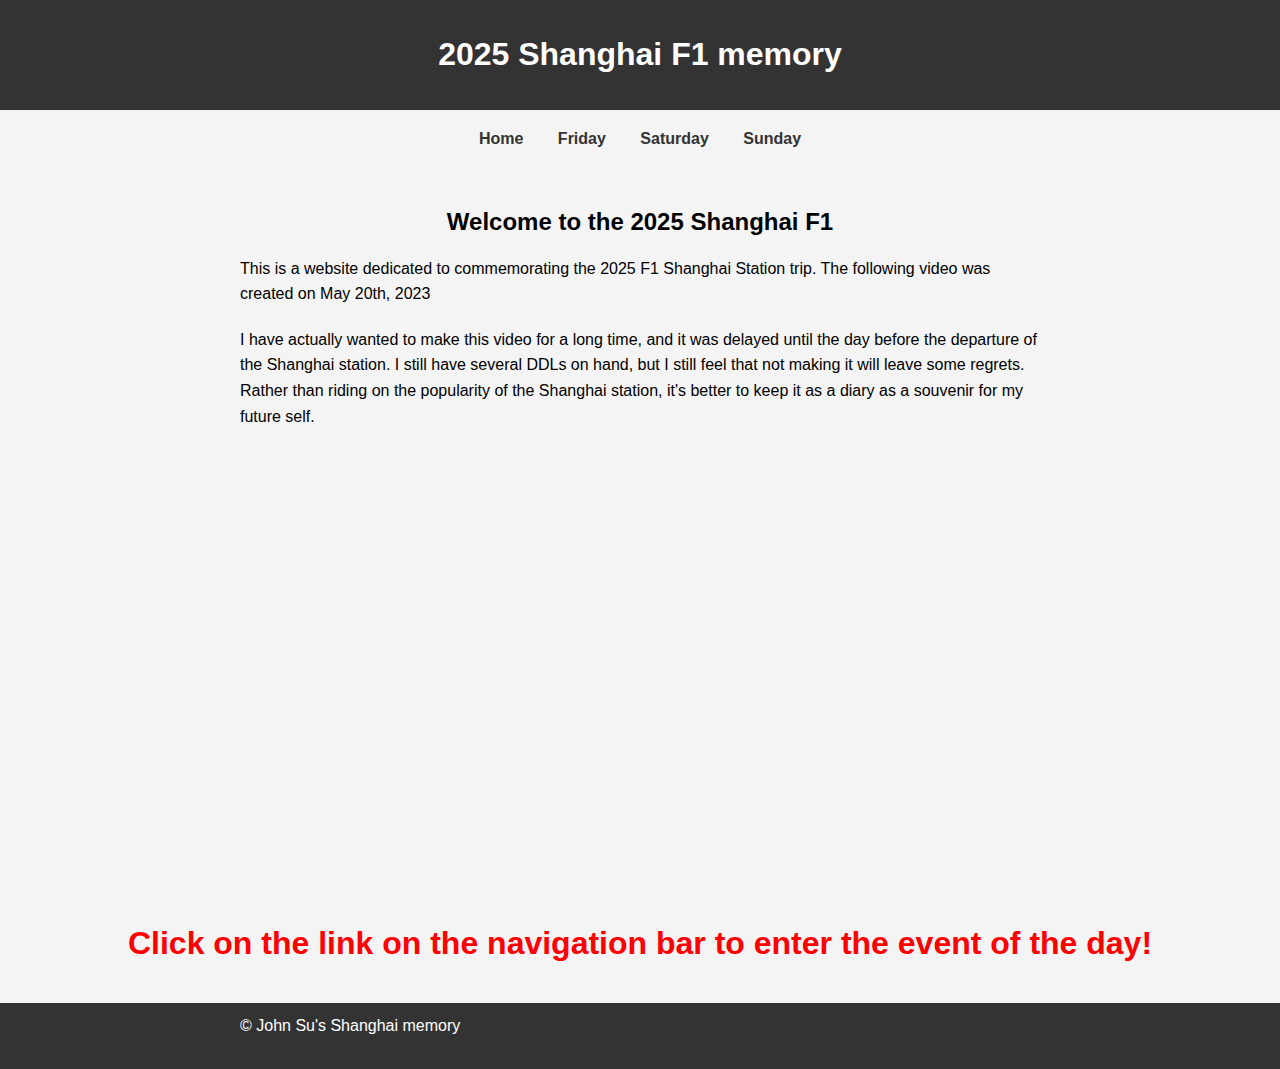
<file: index.html>
<!DOCTYPE html>
<html lang="en">
<head>
    <meta charset="UTF-8">
    <meta name="viewport" content="width=device-width, initial-scale=1.0">
    <title>2025 Shanghai F1</title>
    <link rel="stylesheet" href="style.css" />
</head>
<body>

<header>
    <h1>2025 Shanghai F1 memory</h1>
</header>

<nav>
    <a href="index.html">Home</a>
    <a href="friday.html">Friday</a>
    <a href="saturday.html">Saturday</a>
    <a href="sunday.html">Sunday</a>
</nav>

<main>
    <h2>Welcome to the 2025 Shanghai F1</h2>
    <p>This is a website dedicated to commemorating the 2025 F1 Shanghai Station trip. The following video was created on May 20th, 2023</p>
    <p>I have actually wanted to make this video for a long time, and it was delayed until the day before the departure of the Shanghai station. I still have several DDLs on hand, but I still feel that not making it will leave some regrets. Rather than riding on the popularity of the Shanghai station, it's better to keep it as a diary as a souvenir for my future self.</p>
    <iframe src="//player.bilibili.com/player.html?isOutside=true&aid=114191469905538&bvid=BV1PPXAYpEwN&cid=28959179662&p=1" style="height:450px;width:800px;" scrolling="no" border="0" frameborder="no" framespacing="0" allowfullscreen="true"></iframe>
    <h1 class="warning">Click on the link on the navigation bar to enter the event of the day!</h1>
</main>

<footer>
    <p>&copy; John Su's Shanghai memory</p>
</footer>

</body>
</html>
</file>
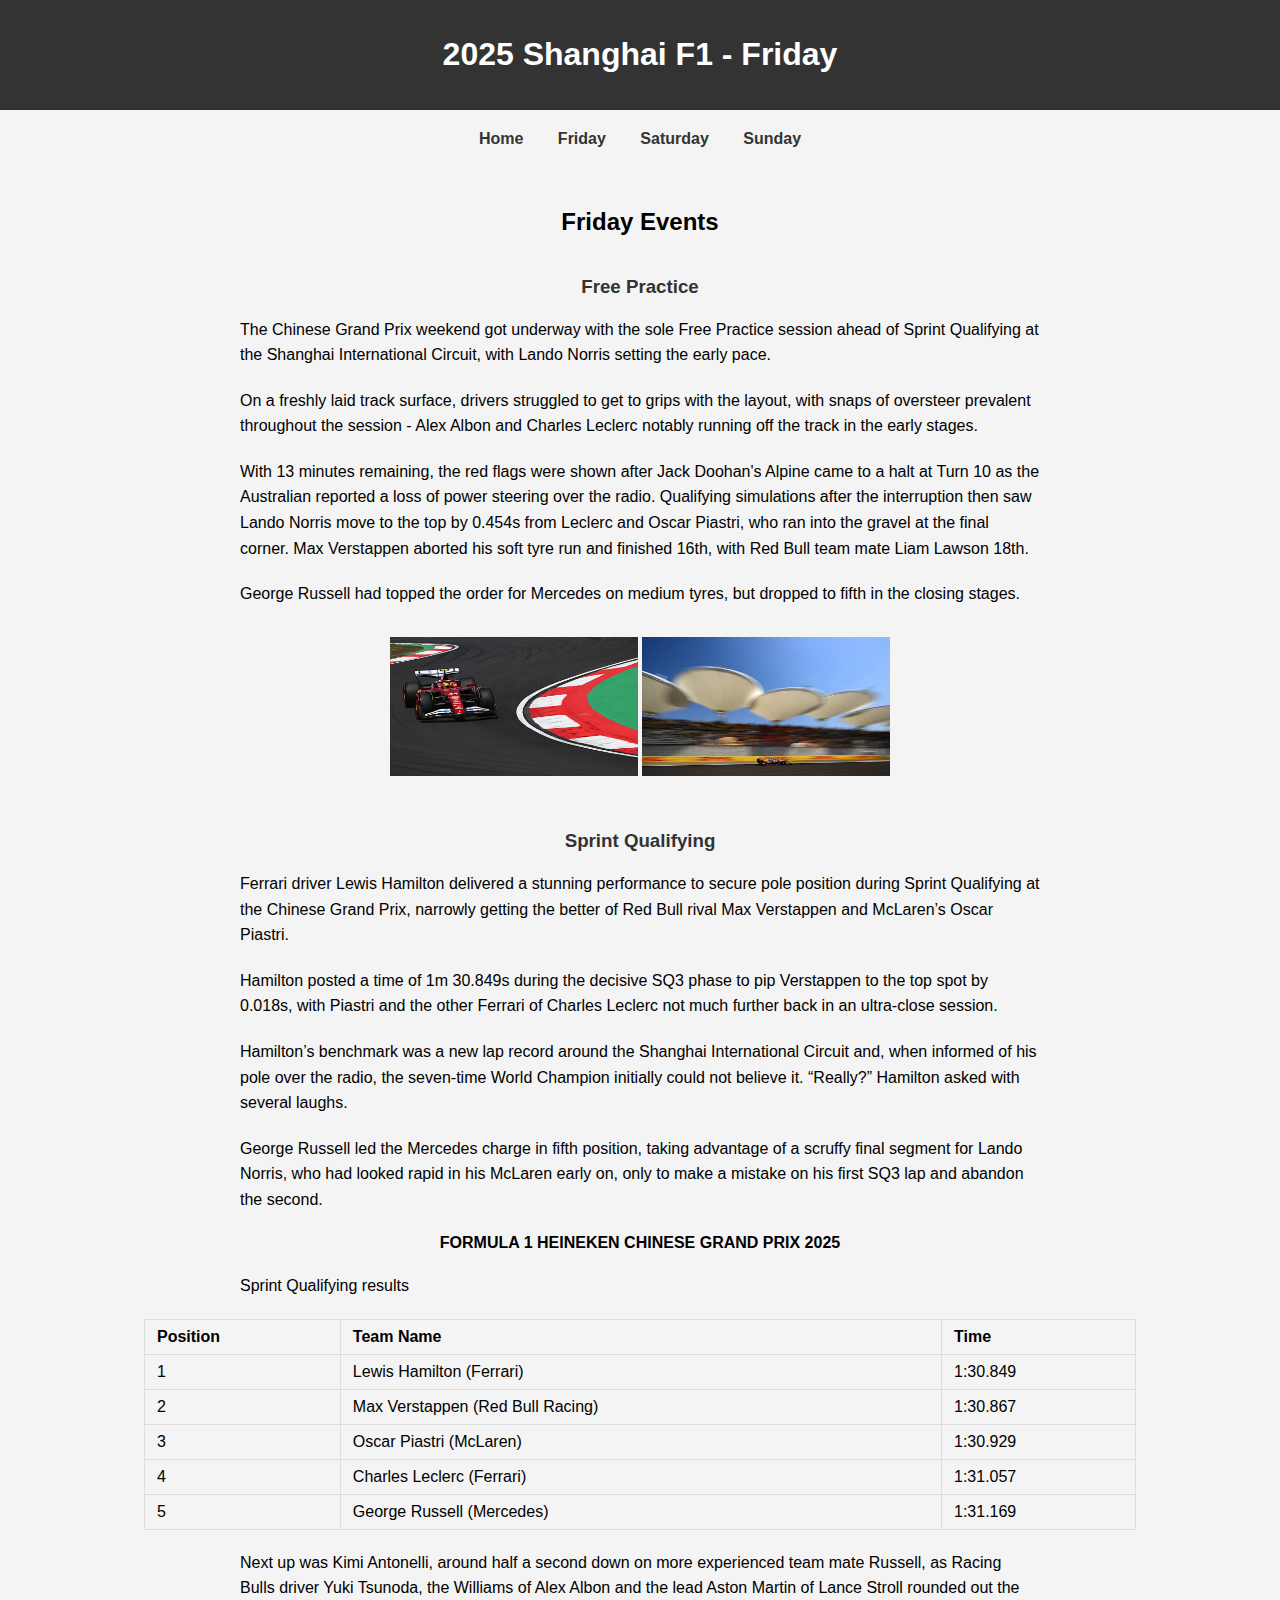
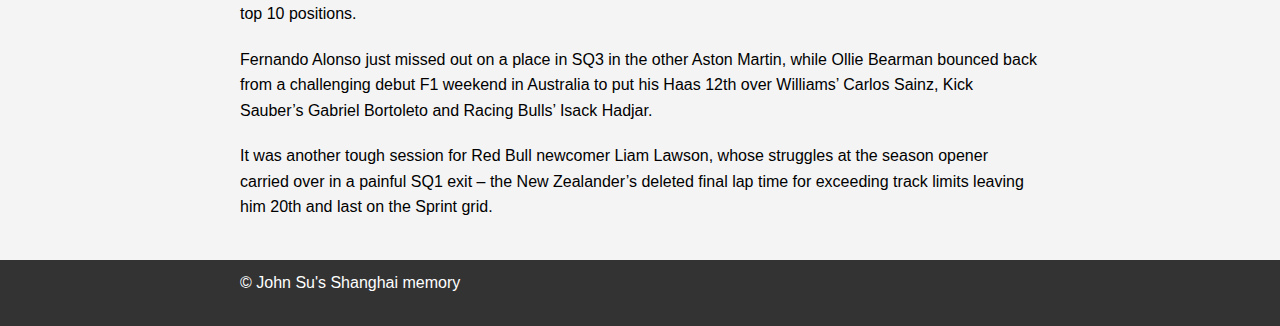
<file: friday.html>
<!DOCTYPE html>
<html lang="en">
<head>
    <meta charset="UTF-8">
    <meta name="viewport" content="width=device-width, initial-scale=1.0">
    <title>2025 Shanghai F1 - Friday</title>
    <link rel="stylesheet" href="style.css" />
</head>
<body>

<header>
    <h1>2025 Shanghai F1 - Friday</h1>
</header>

<nav>
    <a href="index.html">Home</a>
    <a href="friday.html">Friday</a>
    <a href="saturday.html">Saturday</a>
    <a href="sunday.html">Sunday</a>
</nav>

<main>
    <h2>Friday Events</h2>

    <h3>Free Practice</h3>
    <p>The Chinese Grand Prix weekend got underway with the sole Free Practice session ahead of Sprint Qualifying at the Shanghai International Circuit, with Lando Norris setting the early pace.</p>
    <p>On a freshly laid track surface, drivers struggled to get to grips with the layout, with snaps of oversteer prevalent throughout the session - Alex Albon and Charles Leclerc notably running off the track in the early stages.</p>
    <p>With 13 minutes remaining, the red flags were shown after Jack Doohan's Alpine came to a halt at Turn 10 as the Australian reported a loss of power steering over the radio. Qualifying simulations after the interruption then saw Lando Norris move to the top by 0.454s from Leclerc and Oscar Piastri, who ran into the gravel at the final corner. Max Verstappen aborted his soft tyre run and finished 16th, with Red Bull team mate Liam Lawson 18th.</p>
    <p>George Russell had topped the order for Mercedes on medium tyres, but dropped to fifth in the closing stages.</p>

    <img src="fri/1.jpg" alt="Friday Image 1">
    <img src="fri/2.jpg" alt="Friday Image 2">

    <h3>Sprint Qualifying</h3>
    <p>Ferrari driver Lewis Hamilton delivered a stunning performance to secure pole position during Sprint Qualifying at the Chinese Grand Prix, narrowly getting the better of Red Bull rival Max Verstappen and McLaren’s Oscar Piastri.</p>
    <p>Hamilton posted a time of 1m 30.849s during the decisive SQ3 phase to pip Verstappen to the top spot by 0.018s, with Piastri and the other Ferrari of Charles Leclerc not much further back in an ultra-close session.</p>
    <p>Hamilton’s benchmark was a new lap record around the Shanghai International Circuit and, when informed of his pole over the radio, the seven-time World Champion initially could not believe it. “Really?” Hamilton asked with several laughs.</p>
    <p>George Russell led the Mercedes charge in fifth position, taking advantage of a scruffy final segment for Lando Norris, who had looked rapid in his McLaren early on, only to make a mistake on his first SQ3 lap and abandon the second.</p>

    <h4>FORMULA 1 HEINEKEN CHINESE GRAND PRIX 2025</h4>
    <p>Sprint Qualifying results</p>
    <table>
        <tr><th>Position</th><th>Team Name</th><th>Time</th></tr>
        <tr><td>1</td><td>Lewis Hamilton (Ferrari)</td><td>1:30.849</td></tr>
        <tr><td>2</td><td>Max Verstappen (Red Bull Racing)</td><td>1:30.867</td></tr>
        <tr><td>3</td><td>Oscar Piastri (McLaren)</td><td>1:30.929</td></tr>
        <tr><td>4</td><td>Charles Leclerc (Ferrari)</td><td>1:31.057</td></tr>
        <tr><td>5</td><td>George Russell (Mercedes)</td><td>1:31.169</td></tr>
    </table>

    <p>Next up was Kimi Antonelli, around half a second down on more experienced team mate Russell, as Racing Bulls driver Yuki Tsunoda, the Williams of Alex Albon and the lead Aston Martin of Lance Stroll rounded out the top 10 positions.</p>
    <p>Fernando Alonso just missed out on a place in SQ3 in the other Aston Martin, while Ollie Bearman bounced back from a challenging debut F1 weekend in Australia to put his Haas 12th over Williams’ Carlos Sainz, Kick Sauber’s Gabriel Bortoleto and Racing Bulls’ Isack Hadjar.</p>
    <p>It was another tough session for Red Bull newcomer Liam Lawson, whose struggles at the season opener carried over in a painful SQ1 exit – the New Zealander’s deleted final lap time for exceeding track limits leaving him 20th and last on the Sprint grid.</p>

</main>

<footer>
    <p>&copy; John Su's Shanghai memory</p>
</footer>

</body>
</html>
</file>
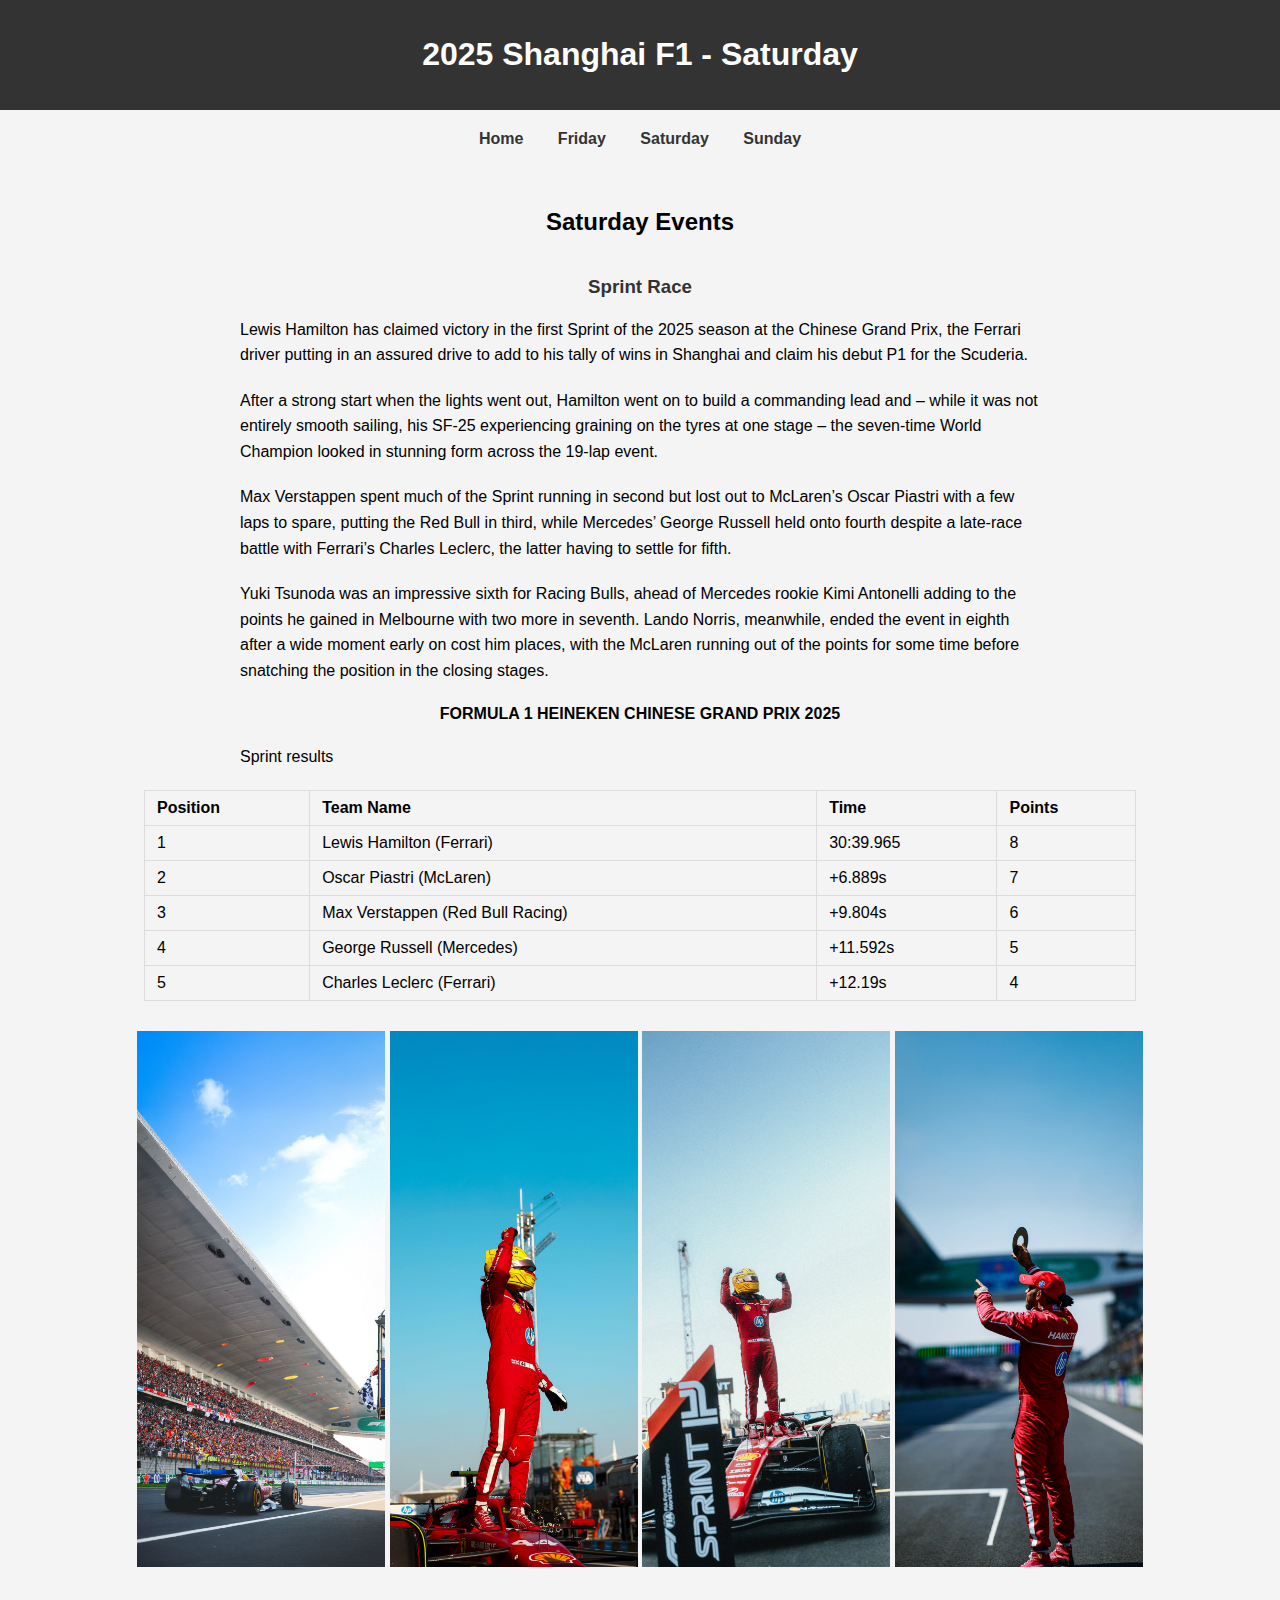
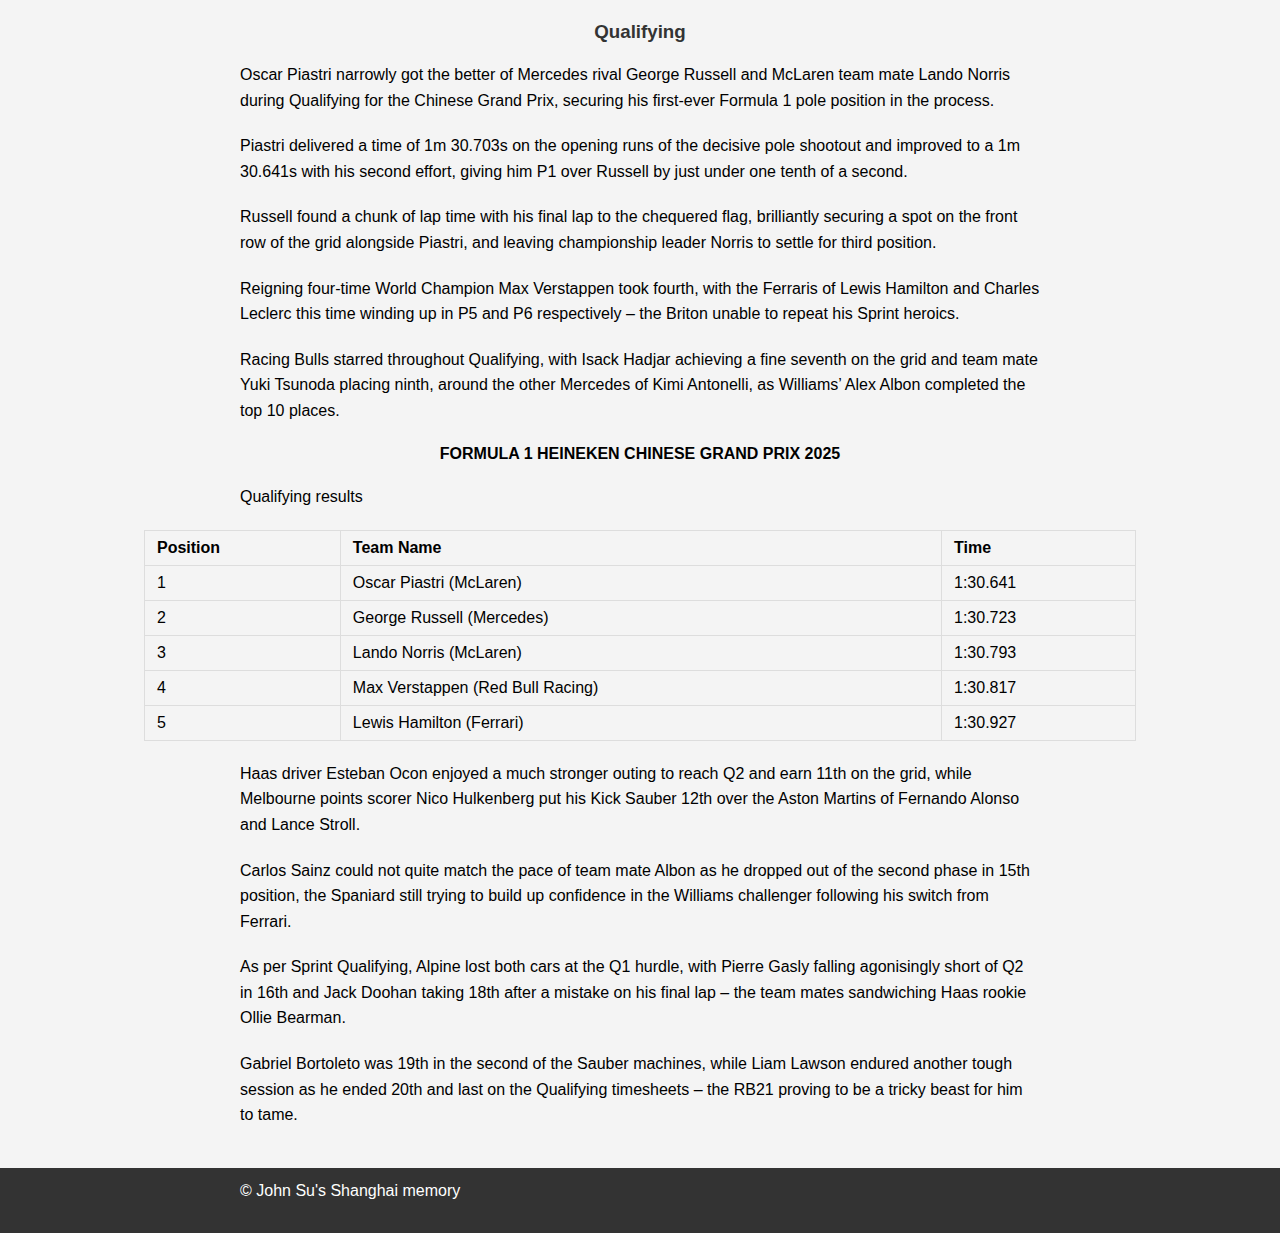
<file: saturday.html>
<!DOCTYPE html>
<html lang="en">
<head>
    <meta charset="UTF-8">
    <meta name="viewport" content="width=device-width, initial-scale=1.0">
    <title>2025 Shanghai F1 - Saturday</title>
    <link rel="stylesheet" href="style.css" />
</head>
<body>

<header>
    <h1>2025 Shanghai F1 - Saturday</h1>
</header>

<nav>
    <a href="index.html">Home</a>
    <a href="friday.html">Friday</a>
    <a href="saturday.html">Saturday</a>
    <a href="sunday.html">Sunday</a>
</nav>

<main>
    <h2>Saturday Events</h2>

    <h3>Sprint Race</h3>
    <p>Lewis Hamilton has claimed victory in the first Sprint of the 2025 season at the Chinese Grand Prix, the Ferrari driver putting in an assured drive to add to his tally of wins in Shanghai and claim his debut P1 for the Scuderia.</p>
    <p>After a strong start when the lights went out, Hamilton went on to build a commanding lead and – while it was not entirely smooth sailing, his SF-25 experiencing graining on the tyres at one stage – the seven-time World Champion looked in stunning form across the 19-lap event.</p>
    <p>Max Verstappen spent much of the Sprint running in second but lost out to McLaren’s Oscar Piastri with a few laps to spare, putting the Red Bull in third, while Mercedes’ George Russell held onto fourth despite a late-race battle with Ferrari’s Charles Leclerc, the latter having to settle for fifth.</p>
    <p>Yuki Tsunoda was an impressive sixth for Racing Bulls, ahead of Mercedes rookie Kimi Antonelli adding to the points he gained in Melbourne with two more in seventh. Lando Norris, meanwhile, ended the event in eighth after a wide moment early on cost him places, with the McLaren running out of the points for some time before snatching the position in the closing stages.</p>

    <h4>FORMULA 1 HEINEKEN CHINESE GRAND PRIX 2025</h4>
    <p>Sprint results</p>
    <table>
        <tr><th>Position</th><th>Team Name</th><th>Time</th><th>Points</th></tr>
        <tr><td>1</td><td>Lewis Hamilton (Ferrari)</td><td>30:39.965</td><td>8</td></tr>
        <tr><td>2</td><td>Oscar Piastri (McLaren)</td><td>+6.889s</td><td>7</td></tr>
        <tr><td>3</td><td>Max Verstappen (Red Bull Racing)</td><td>+9.804s</td><td>6</td></tr>
        <tr><td>4</td><td>George Russell (Mercedes)</td><td>+11.592s</td><td>5</td></tr>
        <tr><td>5</td><td>Charles Leclerc (Ferrari)</td><td>+12.19s</td><td>4</td></tr>
    </table>
    <img src="sat/1.jpg" alt="Saturday Image 1">
    <img src="sat/2.jpg" alt="Saturday Image 2">
    <img src="sat/3.jpg" alt="Saturday Image 3">
    <img src="sat/4.jpg" alt="Saturday Image 4">
    <h3>Qualifying</h3>
    <p>Oscar Piastri narrowly got the better of Mercedes rival George Russell and McLaren team mate Lando Norris during Qualifying for the Chinese Grand Prix, securing his first-ever Formula 1 pole position in the process.</p>
    <p>Piastri delivered a time of 1m 30.703s on the opening runs of the decisive pole shootout and improved to a 1m 30.641s with his second effort, giving him P1 over Russell by just under one tenth of a second.</p>
    <p>Russell found a chunk of lap time with his final lap to the chequered flag, brilliantly securing a spot on the front row of the grid alongside Piastri, and leaving championship leader Norris to settle for third position.</p>
    <p>Reigning four-time World Champion Max Verstappen took fourth, with the Ferraris of Lewis Hamilton and Charles Leclerc this time winding up in P5 and P6 respectively – the Briton unable to repeat his Sprint heroics.</p>
    <p>Racing Bulls starred throughout Qualifying, with Isack Hadjar achieving a fine seventh on the grid and team mate Yuki Tsunoda placing ninth, around the other Mercedes of Kimi Antonelli, as Williams’ Alex Albon completed the top 10 places.</p>

    <h4>FORMULA 1 HEINEKEN CHINESE GRAND PRIX 2025</h4>
    <p>Qualifying results</p>
    <table>
        <tr><th>Position</th><th>Team Name</th><th>Time</th></tr>
        <tr><td>1</td><td>Oscar Piastri (McLaren)</td><td>1:30.641</td></tr>
        <tr><td>2</td><td>George Russell (Mercedes)</td><td>1:30.723</td></tr>
        <tr><td>3</td><td>Lando Norris (McLaren)</td><td>1:30.793</td></tr>
        <tr><td>4</td><td>Max Verstappen (Red Bull Racing)</td><td>1:30.817</td></tr>
        <tr><td>5</td><td>Lewis Hamilton (Ferrari)</td><td>1:30.927</td></tr>
    </table>

    <p>Haas driver Esteban Ocon enjoyed a much stronger outing to reach Q2 and earn 11th on the grid, while Melbourne points scorer Nico Hulkenberg put his Kick Sauber 12th over the Aston Martins of Fernando Alonso and Lance Stroll.</p>
    <p>Carlos Sainz could not quite match the pace of team mate Albon as he dropped out of the second phase in 15th position, the Spaniard still trying to build up confidence in the Williams challenger following his switch from Ferrari.</p>
    <p>As per Sprint Qualifying, Alpine lost both cars at the Q1 hurdle, with Pierre Gasly falling agonisingly short of Q2 in 16th and Jack Doohan taking 18th after a mistake on his final lap – the team mates sandwiching Haas rookie Ollie Bearman.</p>
    <p>Gabriel Bortoleto was 19th in the second of the Sauber machines, while Liam Lawson endured another tough session as he ended 20th and last on the Qualifying timesheets – the RB21 proving to be a tricky beast for him to tame.</p>
</main>

<footer>
    <p>&copy; John Su's Shanghai memory</p>
</footer>

</body>
</html>
</file>
<file: style.css>
body {
    font-family: Arial, sans-serif;
    margin: 0;
    padding: 0;
    background-color: #f4f4f4;
    min-height: 100vh;
    display: flex;
    flex-direction: column;
}
header {
    background-color: #333;
    color: #fff;
    padding: 15px 0;
    text-align: center;
}
nav {
    margin: 20px;
    text-align: center;
}
nav a {
    margin: 0 15px;
    text-decoration: none;
    color: #333;
    font-weight: bold;
}
main {
    padding: 20px;
    text-align: center;
    flex-grow: 1;
}
img {
    width: 20%;
    height: auto;
    margin: 10px 0;
}
footer {
    background-color: #333;
    color: #fff;
    text-align: center;
    padding: 10px 0;
}
p {
    text-align: left;
    max-width: 800px;
    margin: 0 auto 20px;
    line-height: 1.6;
}
h3 {
    margin-top: 40px;
    color: #333;
}
table {
    margin: 20px auto;
    text-align: left;
    border-collapse: collapse;
    width: 80%;
}
th, td {
    padding: 8px 12px;
    border: 1px solid #ddd;
}
.warning{
    color: red 
}
</file>
